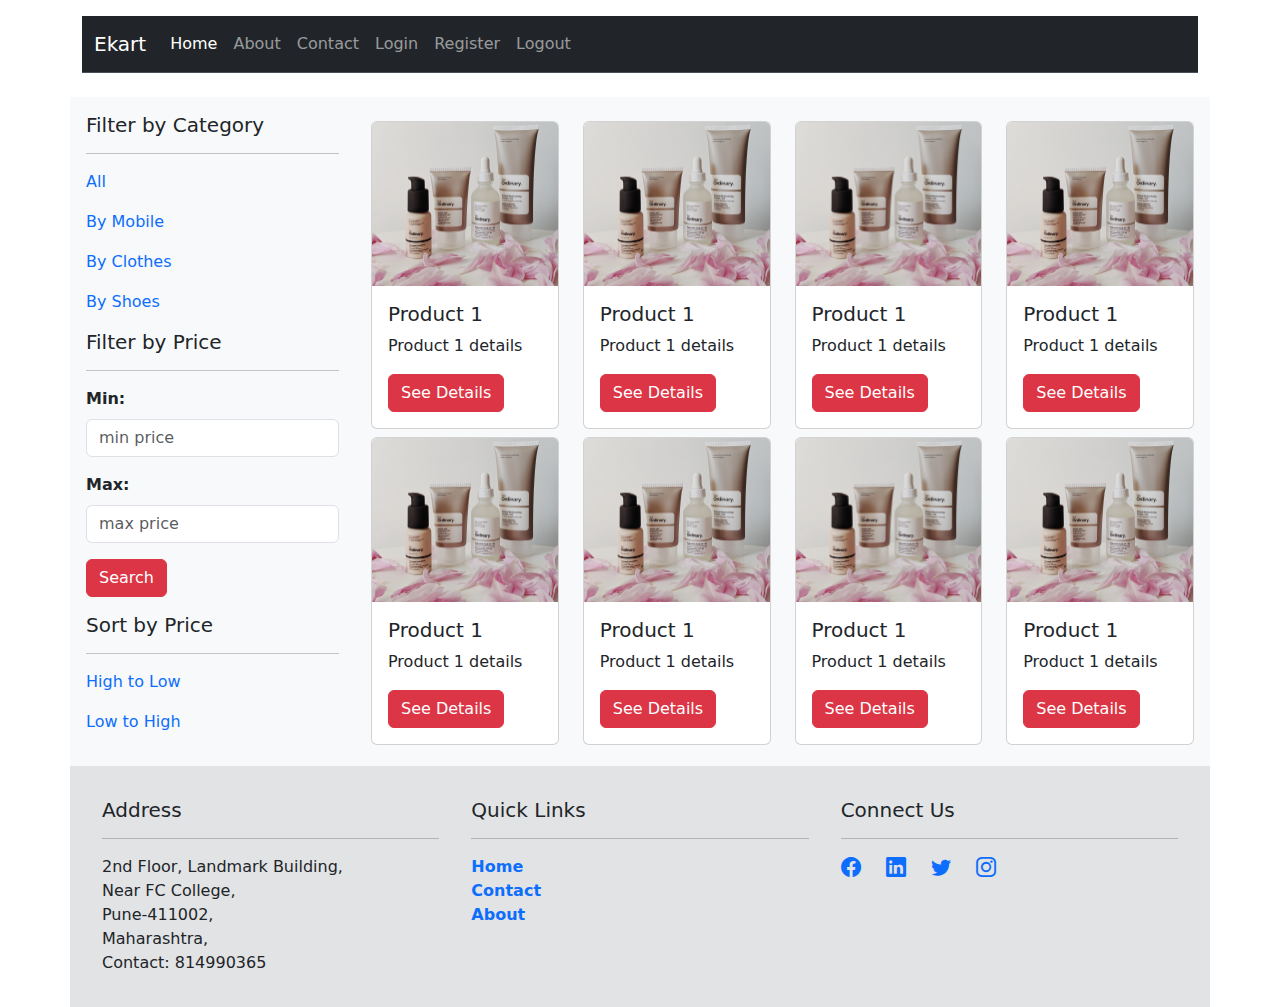
<file: index.html>
<!DOCTYPE html>
<html lang="en">

<head>
    <meta charset="UTF-8">
    <meta http-equiv="X-UA-Compatible" content="IE=edge">
    <meta name="viewport" content="width=device-width, initial-scale=1.0">
    <link rel="stylesheet" href="static/css/bootstrap.min.css">
    <link rel="stylesheet" href="static/css/style.css">
    <link rel="stylesheet" href="https://cdn.jsdelivr.net/npm/bootstrap-icons@1.10.5/font/bootstrap-icons.css">
    <title>Ekart | Products</title>
    
</head>

<body>

    <div class="container">
        <div class="row">
            <div class="col-md-12 mt-3">
                <nav class="navbar navbar-expand-lg bg-dark border-bottom border-bottom-dark" data-bs-theme="dark">
                    <div class="container-fluid">
                        <a class="navbar-brand" href="index.html">Ekart</a>

                        <button class="navbar-toggler" type="button" data-bs-toggle="collapse"
                            data-bs-target="#navbarNav" aria-controls="navbarNav" aria-expanded="false"
                            aria-label="Toggle navigation">
                            <span class="navbar-toggler-icon"></span>
                        </button>

                        <div class="collapse navbar-collapse" id="navbarNav">
                            <ul class="navbar-nav">
                                <li class="nav-item">
                                    <a class="nav-link active" aria-current="page" href="index.html">Home</a>
                                </li>
                                <li class="nav-item">
                                    <a class="nav-link" href="about.html">About</a>
                                </li>
                                <li class="nav-item">
                                    <a class="nav-link" href="contact.html">Contact</a>
                                </li>
                                <li class="nav-item">
                                    <a class="nav-link" href="login.html">Login</a>
                                </li>
                                <li class="nav-item">
                                    <a class="nav-link" href="register.html">Register</a>
                                </li>
                                <li class="nav-item">
                                    <a class="nav-link" href="logout.html">Logout</a>
                                </li>
                            </ul>
                        </div>

                    </div>
                </nav>
            </div>
        </div><!--End of header-->



        <div class="row">
            <div class="col-md-3 mt-4 bg-light p-3">
                <h5>Filter by Category</h5>
                <hr>
                <p><a href="#" class="anchor">All</a></p>
                <p><a href="#" class="anchor">By Mobile</a></p>
                <p><a href="#" class="anchor">By Clothes</a></p>
                <p><a href="#" class="anchor">By Shoes</a></p>
                <h5>Filter by Price</h5>
                <hr>
                <form action="" method="GET">
                    <div class="mb-3">
                        <label for="input1" class="form-label"><strong>Min:</strong></label>
                        <input type="number" class="form-control" name="uname" id="input1" placeholder="min price">
                    </div>
                    <div class="mb-3">
                        <label for="input1" class="form-label"><strong>Max:</strong></label>
                        <input type="email" class="form-control" name="uname" id="input1" placeholder="max price">
                    </div>
                    <div class="mb-3">
                        <input type="submit" class="btn btn-danger" value="Search">

                    </div>
                </form>
                <h5 class="mt-3">Sort by Price</h5>
                <hr>
                <p><a href="#" class="anchor">High to Low</a></p>
                <p><a href="#" class="anchor">Low to High</a></p>
            </div><!--End of sidebar-->

            <div class="col-md-9 mt-4 bg-light p-3">
                <div class="row">

                    <div class="col-md-3 mt-2">
                        <div class="card" style="width: 100%;">
                            <img src="static/images/Product1.jpeg" class="card-img-top" alt="...">
                            <div class="card-body">
                                <h5 class="card-title">Product 1</h5>
                                <p class="card-text">Product 1 details</p>
                                <a href="product_details.html" class="btn btn-danger">See Details</a>
                            </div>
                        </div>
                    </div><!--1-->
                    <div class="col-md-3 mt-2">
                        <div class="card" style="width: 100%;">
                            <img src="static/images/Product1.jpeg" class="card-img-top" alt="...">
                            <div class="card-body">
                                <h5 class="card-title">Product 1</h5>
                                <p class="card-text">Product 1 details</p>
                                <a href="product_details.html" class="btn btn-danger">See Details</a>
                            </div>
                        </div>
                    </div><!--2-->
                    <div class="col-md-3 mt-2">
                        <div class="card" style="width: 100%;">
                            <img src="static/images/Product1.jpeg" class="card-img-top" alt="...">
                            <div class="card-body">
                                <h5 class="card-title">Product 1</h5>
                                <p class="card-text">Product 1 details</p>
                                <a href="product_details.html" class="btn btn-danger">See Details</a>
                            </div>
                        </div>
                    </div><!--3-->
                    <div class="col-md-3 mt-2">
                        <div class="card" style="width: 100%;">
                            <img src="static/images/Product1.jpeg" class="card-img-top" alt="...">
                            <div class="card-body">
                                <h5 class="card-title">Product 1</h5>
                                <p class="card-text">Product 1 details</p>
                                <a href="product_details.html" class="btn btn-danger">See Details</a>
                            </div>
                        </div>
                    </div><!--4-->
                    <div class="col-md-3 mt-2">
                        <div class="card" style="width: 100%;">
                            <img src="static/images/Product1.jpeg" class="card-img-top" alt="...">
                            <div class="card-body">
                                <h5 class="card-title">Product 1</h5>
                                <p class="card-text">Product 1 details</p>
                                <a href="product_details.html" class="btn btn-danger">See Details</a>
                            </div>
                        </div>
                    </div><!--5-->
                    <div class="col-md-3 mt-2">
                        <div class="card" style="width: 100%;">
                            <img src="static/images/Product1.jpeg" class="card-img-top" alt="...">
                            <div class="card-body">
                                <h5 class="card-title">Product 1</h5>
                                <p class="card-text">Product 1 details</p>
                                <a href="product_details.html" class="btn btn-danger">See Details</a>
                            </div>
                        </div>
                    </div><!--6-->
                    <div class="col-md-3 mt-2">
                        <div class="card" style="width: 100%;">
                            <img src="static/images/Product1.jpeg" class="card-img-top" alt="...">
                            <div class="card-body">
                                <h5 class="card-title">Product 1</h5>
                                <p class="card-text">Product 1 details</p>
                                <a href="product_details.html" class="btn btn-danger">See Details</a>
                            </div>
                        </div>
                    </div><!--7-->
                    <div class="col-md-3 mt-2">
                        <div class="card" style="width: 100%;">
                            <img src="static/images/Product1.jpeg" class="card-img-top" alt="...">
                            <div class="card-body">
                                <h5 class="card-title">Product 1</h5>
                                <p class="card-text">Product 1 details</p>
                                <a href="product_details.html" class="btn btn-danger">See Details</a>
                            </div>
                        </div>
                    </div><!--8-->

                </div>
            </div><!--Product list-->
        </div>


<!--Footer Start-->
        <div class="row bg-secondary-subtle p-3">
            <div class="col-md-4 p-3">
                <h5>Address</h5>
                <hr>
                2nd Floor, Landmark Building,<br>
                Near FC College,<br>
                Pune-411002,<br>
                Maharashtra,<br>
                Contact: 814990365
            </div>
            <div class="col-md-4 p-3">
                <h5>Quick Links</h5>
                <hr>
                <a href="index.html" class="anchor"><strong>Home</strong></a><br>
                <a href="contact.html" class="anchor"><strong>Contact</strong></a><br>
                <a href="about.html" class="anchor"><strong>About</strong></a>
            </div>
            <div class="col-md-4 p-3">
                <h5>Connect Us</h5>
                <hr>
                <h5 class="social"><a href="https://www.facebook.com" target="_blank"><i class="bi bi-facebook"></i></a></h5>
                <h5 class="social"><a href="https://www.linkedin.com" target="_blank"><i class="bi bi-linkedin"></i></a></h5>
                <h5 class="social"><a href="https://www.twitter.com" target="_blank"><i class="bi bi-twitter"></i></a></h5>
                <h5 class="social"><a href="https://www.instagram.com" target="_blank"><i class="bi bi-instagram"></i></a></h5>
            </div>
        </div>

    </div>
    <script src="static/js/bootstrap.min.js"></script>
    <script src="static/js/popper.js"></script>
</body>

</html>
</file>
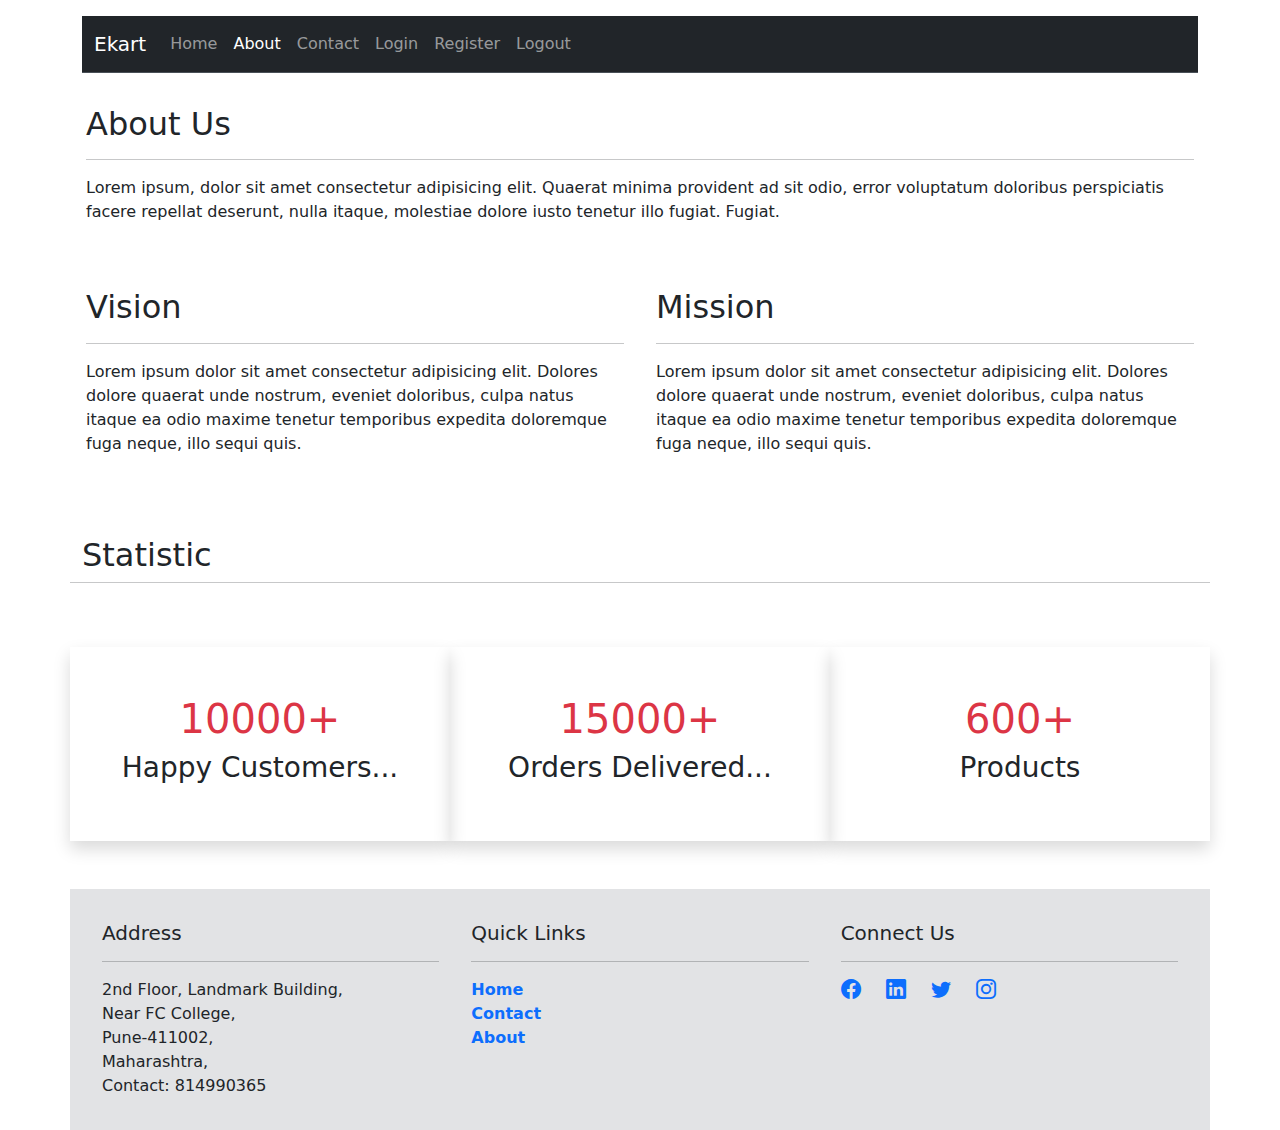
<file: about.html>
<!DOCTYPE html>
<html lang="en">

<head>
    <meta charset="UTF-8">
    <meta http-equiv="X-UA-Compatible" content="IE=edge">
    <meta name="viewport" content="width=device-width, initial-scale=1.0">
    <link rel="stylesheet" href="static/css/bootstrap.min.css">
    <link rel="stylesheet" href="static/css/style.css">
    <link rel="stylesheet" href="https://cdn.jsdelivr.net/npm/bootstrap-icons@1.10.5/font/bootstrap-icons.css">
    <title>Ekart | About Us</title>
    
</head>

<body>

    <div class="container">
        <div class="row">
            <div class="col-md-12 mt-3">
                <nav class="navbar navbar-expand-lg bg-dark border-bottom border-bottom-dark" data-bs-theme="dark">
                    <div class="container-fluid">
                        <a class="navbar-brand" href="index.html">Ekart</a>

                        <button class="navbar-toggler" type="button" data-bs-toggle="collapse"
                            data-bs-target="#navbarNav" aria-controls="navbarNav" aria-expanded="false"
                            aria-label="Toggle navigation">
                            <span class="navbar-toggler-icon"></span>
                        </button>

                        <div class="collapse navbar-collapse" id="navbarNav">
                            <ul class="navbar-nav">
                                <li class="nav-item">
                                    <a class="nav-link" href="index.html">Home</a>
                                </li>
                                <li class="nav-item">
                                    <a class="nav-link active" aria-current="page" href="about.html">About</a>
                                </li>
                                <li class="nav-item">
                                    <a class="nav-link" href="contact.html">Contact</a>
                                </li>
                                <li class="nav-item">
                                    <a class="nav-link" href="login.html">Login</a>
                                </li>
                                <li class="nav-item">
                                    <a class="nav-link" href="register.html">Register</a>
                                </li>
                                <li class="nav-item">
                                    <a class="nav-link" href="logout.html">Logout</a>
                                </li>
                            </ul>
                        </div>

                    </div>
                </nav>
            </div>
        </div><!--End of header-->
        <div class="row">
                <div class="col-md-12 mt-3 p-3">
                            <h2>About Us</h2>
                            <hr>
                            <p>
                                Lorem ipsum, dolor sit amet consectetur adipisicing elit. Quaerat minima provident ad sit odio, error voluptatum doloribus perspiciatis facere repellat deserunt, nulla itaque, molestiae dolore iusto tenetur illo fugiat. Fugiat.
                            </p>

                </div>

                <div class="col-md-6 mt-3 p-3">
                        <h2>Vision</h2>
                        <hr>
                        <p>
                            Lorem ipsum dolor sit amet consectetur adipisicing elit. Dolores dolore quaerat unde nostrum, eveniet doloribus, culpa natus itaque ea odio maxime tenetur temporibus expedita doloremque fuga neque, illo sequi quis.
                        </p>

                </div>

                <div class="col-md-6 mt-3 p-3">
                        <h2>Mission</h2>
                        <hr>
                        <p>
                            Lorem ipsum dolor sit amet consectetur adipisicing elit. Dolores dolore quaerat unde nostrum, eveniet doloribus, culpa natus itaque ea odio maxime tenetur temporibus expedita doloremque fuga neque, illo sequi quis.
                        </p>

                </div>

                <h2 class="mt-5">Statistic</h2>
                <hr>


                <!-- Statistic -->

                <div class="col-md-4 my-5 shadow p-5">
                    <h1 class="text-danger text-center">10000+</h1>

                    <h3 class="text-center">Happy Customers...</h3>
                </div>

                <div class="col-md-4 my-5 shadow p-5">
                    <h1 class="text-danger text-center">15000+</h1>

                    <h3 class="text-center">Orders Delivered...</h3>
                </div>

                <div class="col-md-4 my-5 shadow p-5">
                    <h1 class="text-danger text-center">600+</h1>

                    <h3 class="text-center">Products</h3>
                </div>

        </div>



<!--Footer Start-->
        <div class="row bg-secondary-subtle p-3">
            <div class="col-md-4 p-3">
                <h5>Address</h5>
                <hr>
                2nd Floor, Landmark Building,<br>
                Near FC College,<br>
                Pune-411002,<br>
                Maharashtra,<br>
                Contact: 814990365
            </div>
            <div class="col-md-4 p-3">
                <h5>Quick Links</h5>
                <hr>
                <a href="index.html" class="anchor"><strong>Home</strong></a><br>
                <a href="contact.html" class="anchor"><strong>Contact</strong></a><br>
                <a href="about.html" class="anchor"><strong>About</strong></a>
            </div>
            <div class="col-md-4 p-3">
                <h5>Connect Us</h5>
                <hr>
                <h5 class="social"><a href="https://www.facebook.com" target="_blank"><i class="bi bi-facebook"></i></a></h5>
                <h5 class="social"><a href="https://www.linkedin.com" target="_blank"><i class="bi bi-linkedin"></i></a></h5>
                <h5 class="social"><a href="https://www.twitter.com" target="_blank"><i class="bi bi-twitter"></i></a></h5>
                <h5 class="social"><a href="https://www.instagram.com" target="_blank"><i class="bi bi-instagram"></i></a></h5>
            </div>
        </div>

    </div>
    <script src="static/js/bootstrap.min.js"></script>
    <script src="static/js/popper.js"></script>
</body>

</html>
</file>
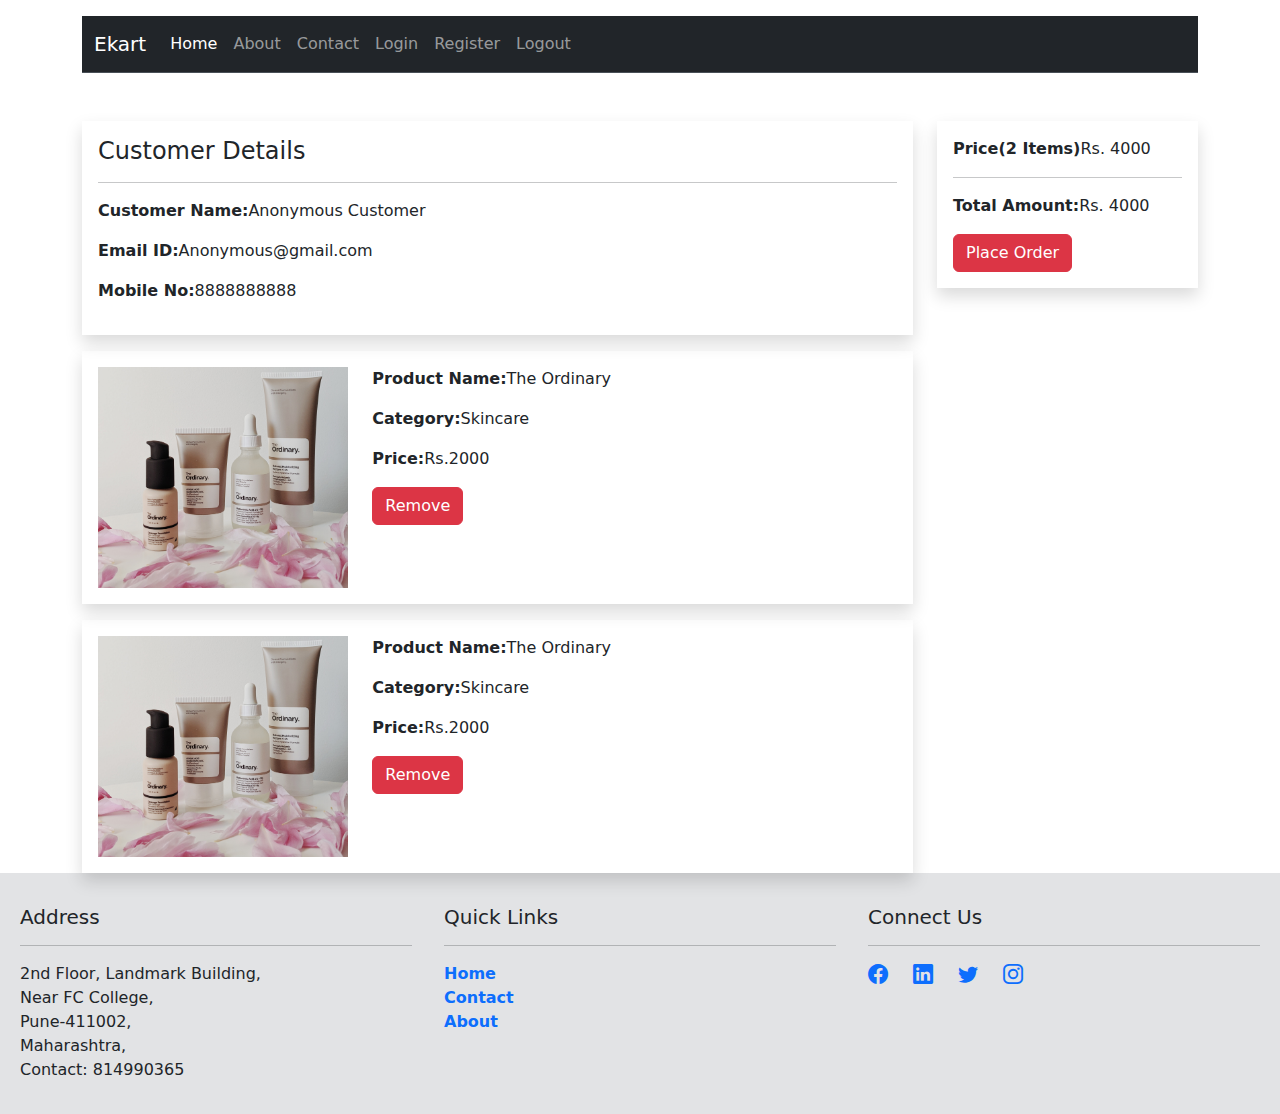
<file: cart.html>
<!DOCTYPE html>
<html lang="en">

<head>
    <meta charset="UTF-8">
    <meta http-equiv="X-UA-Compatible" content="IE=edge">
    <meta name="viewport" content="width=device-width, initial-scale=1.0">
    <link rel="stylesheet" href="static/css/bootstrap.min.css">
    <link rel="stylesheet" href="static/css/style.css">
    <link rel="stylesheet" href="https://cdn.jsdelivr.net/npm/bootstrap-icons@1.10.5/font/bootstrap-icons.css">
    <title>Ekart | Cart</title>
    
</head>

<body>

    <div class="container">
        <div class="row">
            <div class="col-md-12 mt-3">
                <nav class="navbar navbar-expand-lg bg-dark border-bottom border-bottom-dark" data-bs-theme="dark">
                    <div class="container-fluid">
                        <a class="navbar-brand" href="index.html">Ekart</a>

                        <button class="navbar-toggler" type="button" data-bs-toggle="collapse"
                            data-bs-target="#navbarNav" aria-controls="navbarNav" aria-expanded="false"
                            aria-label="Toggle navigation">
                            <span class="navbar-toggler-icon"></span>
                        </button>

                        <div class="collapse navbar-collapse" id="navbarNav">
                            <ul class="navbar-nav">
                                <li class="nav-item">
                                    <a class="nav-link active" aria-current="page" href="index.html">Home</a>
                                </li>
                                <li class="nav-item">
                                    <a class="nav-link" href="about.html">About</a>
                                </li>
                                <li class="nav-item">
                                    <a class="nav-link" href="contact.html">Contact</a>
                                </li>
                                <li class="nav-item">
                                    <a class="nav-link" href="login.html">Login</a>
                                </li>
                                <li class="nav-item">
                                    <a class="nav-link" href="register.html">Register</a>
                                </li>
                                <li class="nav-item">
                                    <a class="nav-link" href="logout.html">Logout</a>
                                </li>
                            </ul>
                        </div>

                    </div>
                </nav>
            </div>
        </div><!--End of header-->
  
        <!-- cart start -->

    <div class="row">
            <div class="col-md-9">
                <div class="mt-5 shadow p-3">
                    <h4> Customer Details</h4>
                        <hr>
                        <p><strong>Customer Name:</strong>Anonymous Customer</p>
                        <p><strong>Email ID:</strong>Anonymous@gmail.com</p>
                        <p><strong>Mobile No:</strong>8888888888</p>
                </div>
                                
                <div class="mt-3 shadow p-3">
                    <div class="row">

                        <div class="col-md-4">
                        <img src="static/images/Product1.jpeg" width="100%" alt="...">

                        </div>

                        <div class="col-md-8">
                            <p><strong>Product Name:</strong>The Ordinary</p>
                            <p><strong>Category:</strong>Skincare</p>
                            <p><strong>Price:</strong>Rs.2000</p>
                            <a href="#"><button class="btn btn-danger">Remove</button></a>

                        </div>

                    </div>
                </div> <!--cart 1 product-->
                                        
                                
                    <div class="mt-3 shadow p-3">
                            <div class="row">

                                    <div class="col-md-4">
                                        <img src="static/images/Product1.jpeg" width="100%" alt="...">

                                    </div>
                                    <div class="col-md-8">
                                    <p><strong>Product Name:</strong>The Ordinary</p>
                                    <p><strong>Category:</strong>Skincare</p>
                                    <p><strong>Price:</strong>Rs.2000</p>
                                    <a href="#"><button class="btn btn-danger">Remove</button></a>

                                    </div>

                            </div>
                    </div><!--cart 2 product-->
                            
            </div>

            <div class="col-md-3 mt-5">
                    <div class="shadow p-3">
                        <p><strong>Price(2 Items)</strong>Rs. 4000</p>
                        <hr>
                        <p><strong>Total Amount:</strong>Rs. 4000</p>

                        <a href="placeorder.html"><button class="btn btn-danger">Place Order</button></a>
                        
                    </div>
                
            </div><!--price section end-->
    </div>

         
<!-- cart end -->

  </div>

<!--Footer Start-->
        <div class="row bg-secondary-subtle p-3">
            <div class="col-md-4 p-3">
                <h5>Address</h5>
                <hr>
                2nd Floor, Landmark Building,<br>
                Near FC College,<br>
                Pune-411002,<br>
                Maharashtra,<br>
                Contact: 814990365
            </div>
            <div class="col-md-4 p-3">
                <h5>Quick Links</h5>
                <hr>
                <a href="index.html" class="anchor"><strong>Home</strong></a><br>
                <a href="contact.html" class="anchor"><strong>Contact</strong></a><br>
                <a href="about.html" class="anchor"><strong>About</strong></a>
            </div>
            <div class="col-md-4 p-3">
                <h5>Connect Us</h5>
                <hr>
                <h5 class="social"><a href="https://www.facebook.com" target="_blank"><i class="bi bi-facebook"></i></a></h5>
                <h5 class="social"><a href="https://www.linkedin.com" target="_blank"><i class="bi bi-linkedin"></i></a></h5>
                <h5 class="social"><a href="https://www.twitter.com" target="_blank"><i class="bi bi-twitter"></i></a></h5>
                <h5 class="social"><a href="https://www.instagram.com" target="_blank"><i class="bi bi-instagram"></i></a></h5>
            </div>
        </div>


    <script src="static/js/bootstrap.min.js"></script>
    <script src="static/js/popper.js"></script>
</body>

</html>
</file>
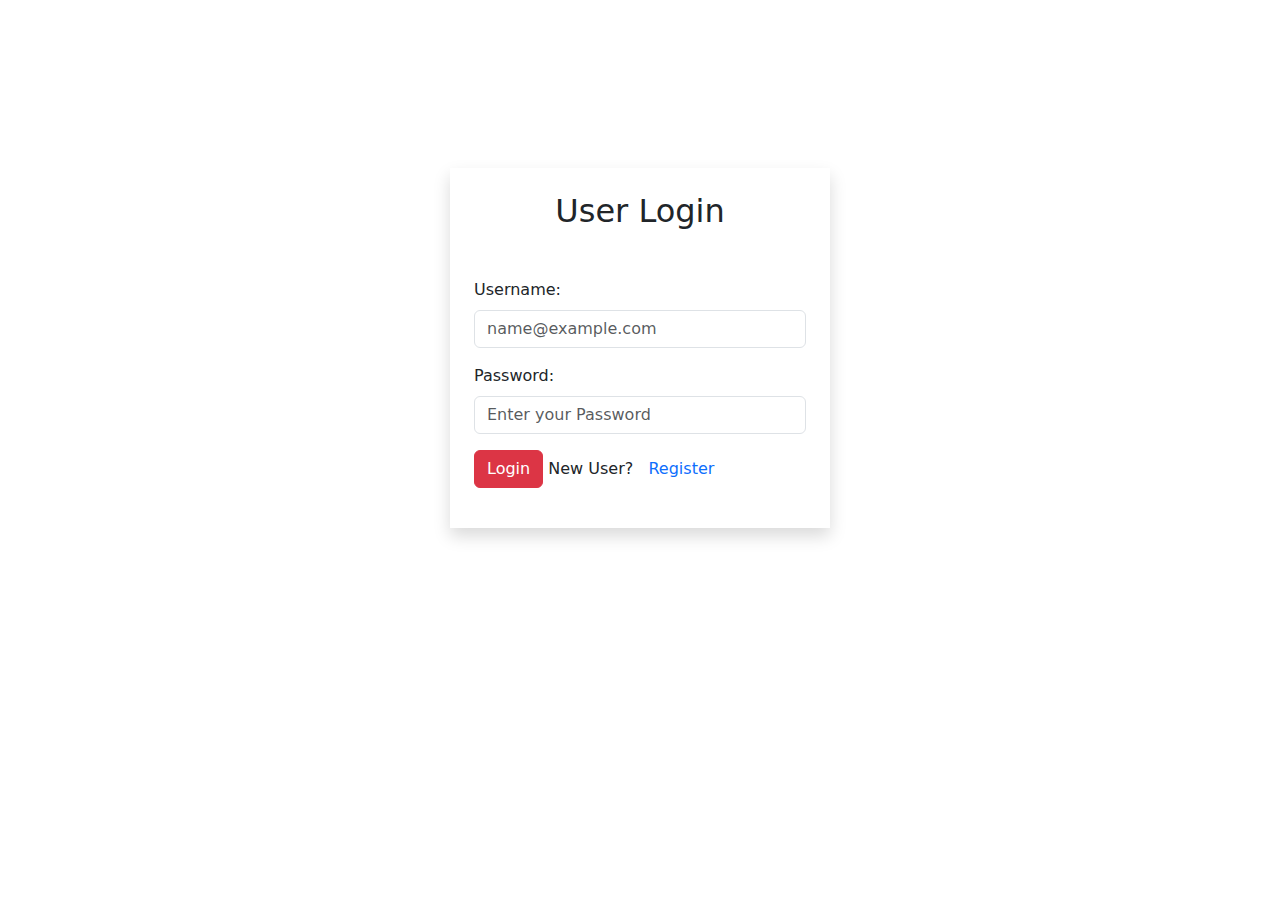
<file: login.html>
<!DOCTYPE html>
<html lang="en">

<head>
    <meta charset="UTF-8">
    <meta http-equiv="X-UA-Compatible" content="IE=edge">
    <meta name="viewport" content="width=device-width, initial-scale=1.0">
    <link rel="stylesheet" href="static/css/bootstrap.min.css">
    <title>Ekart | Login
    </title>
</head>

<body>
    <br><br><br>
    <div class="container">
        <div class="row mt-5">
            <div class="col-md-4 mt-5 mx-auto shadow p-4">
                <h2 class="mb-5 text-center">User Login</h2>
                <form action="" method="post">

                    <div class="mb-3">
                        <label for="input1" class="form-label"><storng>Username:</storng></label>
                        <input type="email" class="form-control" name="uname" id="input1" placeholder="name@example.com">
                    </div>

                    <div class="mb-3">
                        <label for="input2" class="form-label"><storng>Password:</storng></label>
                        <input type="password" class="form-control" name="upassword" id="input2" placeholder="Enter your Password">
                    </div>
                    
                    <div class="mb-3">
                        <input type="submit" class="btn btn-danger" value="Login">
                        New User?&nbsp;&nbsp;&nbsp;<a href="register.html" style="text-decoration: none;">Register</a>
                    </div>
                </form>
            </div>
        </div>
    </div>
    <script src="static/js/bootstrap.min.js"></script>
    <script src="static/js/popper.js"></script>
</body>
</html>
</file>
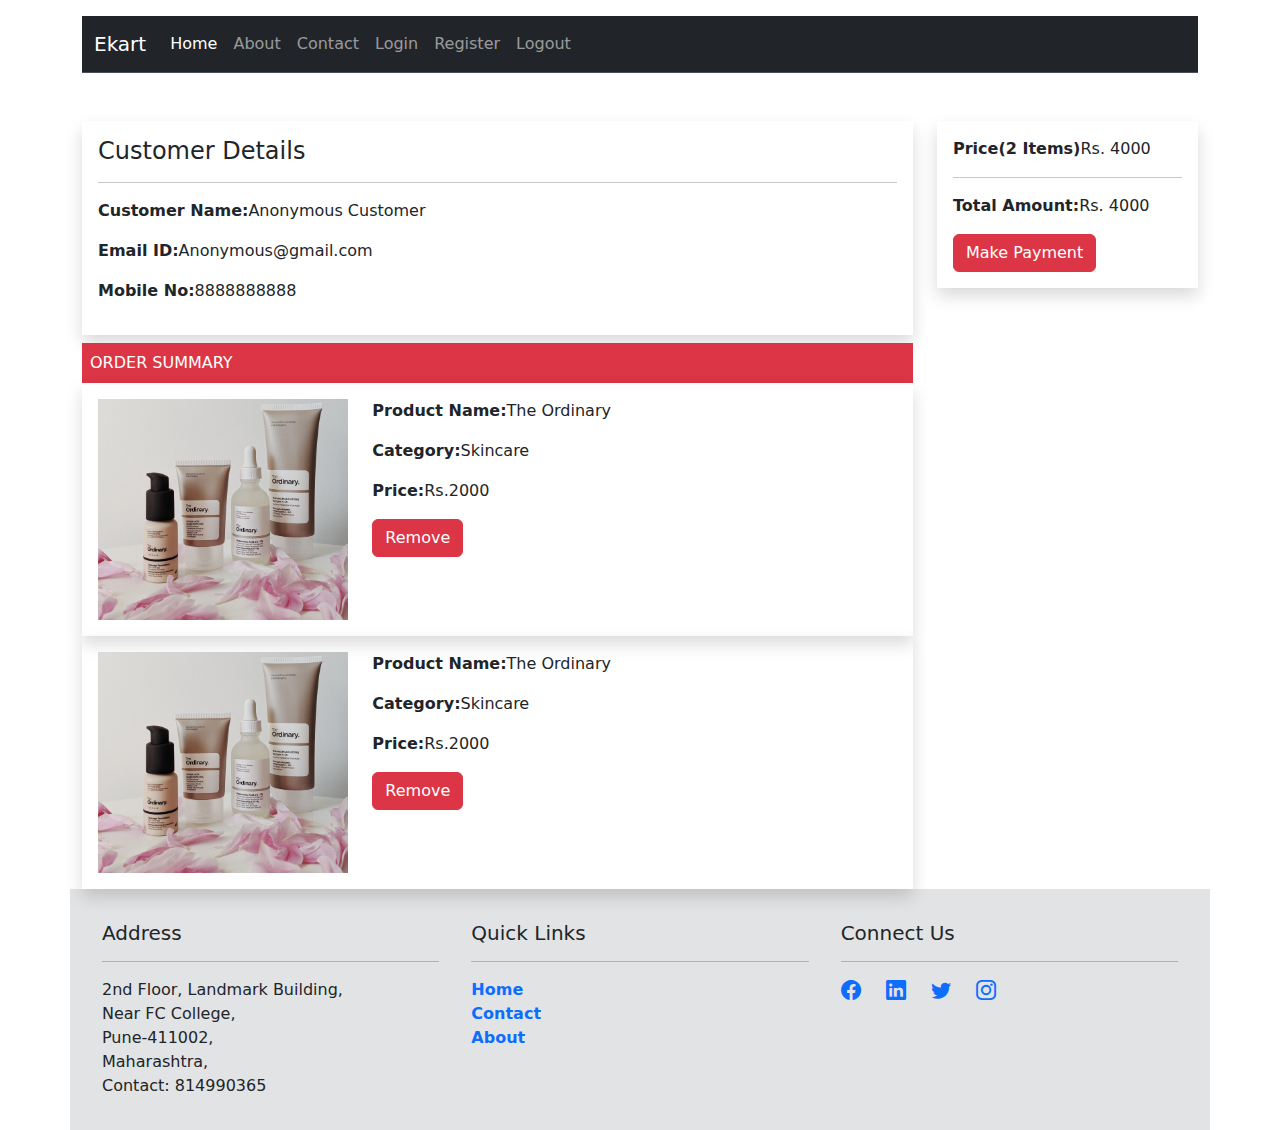
<file: placeorder.html>
<!DOCTYPE html>
<html lang="en">

<head>
    <meta charset="UTF-8">
    <meta http-equiv="X-UA-Compatible" content="IE=edge">
    <meta name="viewport" content="width=device-width, initial-scale=1.0">
    <link rel="stylesheet" href="static/css/bootstrap.min.css">
    <link rel="stylesheet" href="static/css/style.css">
    <link rel="stylesheet" href="https://cdn.jsdelivr.net/npm/bootstrap-icons@1.10.5/font/bootstrap-icons.css">
    <title>Ekart | Place Order</title>
    
</head>

<body>

    <div class="container">
        <div class="row">
            <div class="col-md-12 mt-3">
                <nav class="navbar navbar-expand-lg bg-dark border-bottom border-bottom-dark" data-bs-theme="dark">
                    <div class="container-fluid">
                        <a class="navbar-brand" href="index.html">Ekart</a>

                        <button class="navbar-toggler" type="button" data-bs-toggle="collapse"
                            data-bs-target="#navbarNav" aria-controls="navbarNav" aria-expanded="false"
                            aria-label="Toggle navigation">
                            <span class="navbar-toggler-icon"></span>
                        </button>

                        <div class="collapse navbar-collapse" id="navbarNav">
                            <ul class="navbar-nav">
                                <li class="nav-item">
                                    <a class="nav-link active" aria-current="page" href="index.html">Home</a>
                                </li>
                                <li class="nav-item">
                                    <a class="nav-link" href="about.html">About</a>
                                </li>
                                <li class="nav-item">
                                    <a class="nav-link" href="contact.html">Contact</a>
                                </li>
                                <li class="nav-item">
                                    <a class="nav-link" href="login.html">Login</a>
                                </li>
                                <li class="nav-item">
                                    <a class="nav-link" href="register.html">Register</a>
                                </li>
                                <li class="nav-item">
                                    <a class="nav-link" href="logout.html">Logout</a>
                                </li>
                            </ul>
                        </div>

                    </div>
                </nav>
            </div>
        </div><!--End of header-->
        <!-- cart start -->

            <div class="row">
                            <div class="col-md-9">
                                        <div class="mt-5 shadow p-3">
                                            <h4> Customer Details</h4>
                                            <hr>
                                            <p><strong>Customer Name:</strong>Anonymous Customer</p>
                                            <p><strong>Email ID:</strong>Anonymous@gmail.com</p>
                                            <p><strong>Mobile No:</strong>8888888888</p>
                                        </div>
                                        <div class="bg-danger mt-2 p-2 text-white">
                                            ORDER SUMMARY

                                        </div>
                                
                                        <div class="m1-3 shadow p-3">
                                            <div class="row">

                                                    <div class="col-md-4">
                                                        <img src="static/images/Product1.jpeg" width="100%" alt="...">

                                                    </div>
                                                    <div class="col-md-8">
                                                            <p><strong>Product Name:</strong>The Ordinary</p>
                                                            <p><strong>Category:</strong>Skincare</p>
                                                            <p><strong>Price:</strong>Rs.2000</p>
                                                            <a href="#"><button class="btn btn-danger">Remove</button></a>

                                                    </div>

                                            </div>
                                        </div> <!--cart 1 product-->
                                        
                                
                                        <div class="m1-3 shadow p-3">
                                            <div class="row">

                                                    <div class="col-md-4">
                                                        <img src="static/images/Product1.jpeg" width="100%" alt="...">

                                                    </div>
                                                    <div class="col-md-8">
                                                            <p><strong>Product Name:</strong>The Ordinary</p>
                                                            <p><strong>Category:</strong>Skincare</p>
                                                            <p><strong>Price:</strong>Rs.2000</p>
                                                            <a href="#"><button class="btn btn-danger">Remove</button></a>

                                                    </div>

                                            </div>
                                        </div><!--cart 2 product-->
                            
                            </div>
                            <div class="col-md-3 mt-5">
                                    <div class="shadow p-3">
                                        <p><strong>Price(2 Items)</strong>Rs. 4000</p>
                                        <hr>
                                        <p><strong>Total Amount:</strong>Rs. 4000</p>

                                        <a href="#"><button class="btn btn-danger">Make Payment</button></a>
                    
                                    </div>
                
                            </div><!--price section end-->
                </div>

         
        <!-- cart end -->



<!--Footer Start-->
        <div class="row bg-secondary-subtle p-3">
            <div class="col-md-4 p-3">
                <h5>Address</h5>
                <hr>
                2nd Floor, Landmark Building,<br>
                Near FC College,<br>
                Pune-411002,<br>
                Maharashtra,<br>
                Contact: 814990365
            </div>
            <div class="col-md-4 p-3">
                <h5>Quick Links</h5>
                <hr>
                <a href="index.html" class="anchor"><strong>Home</strong></a><br>
                <a href="contact.html" class="anchor"><strong>Contact</strong></a><br>
                <a href="about.html" class="anchor"><strong>About</strong></a>
            </div>
            <div class="col-md-4 p-3">
                <h5>Connect Us</h5>
                <hr>
                <h5 class="social"><a href="https://www.facebook.com" target="_blank"><i class="bi bi-facebook"></i></a></h5>
                <h5 class="social"><a href="https://www.linkedin.com" target="_blank"><i class="bi bi-linkedin"></i></a></h5>
                <h5 class="social"><a href="https://www.twitter.com" target="_blank"><i class="bi bi-twitter"></i></a></h5>
                <h5 class="social"><a href="https://www.instagram.com" target="_blank"><i class="bi bi-instagram"></i></a></h5>
            </div>
        </div>

    </div>
    <script src="static/js/bootstrap.min.js"></script>
    <script src="static/js/popper.js"></script>
</body>

</html>
</file>
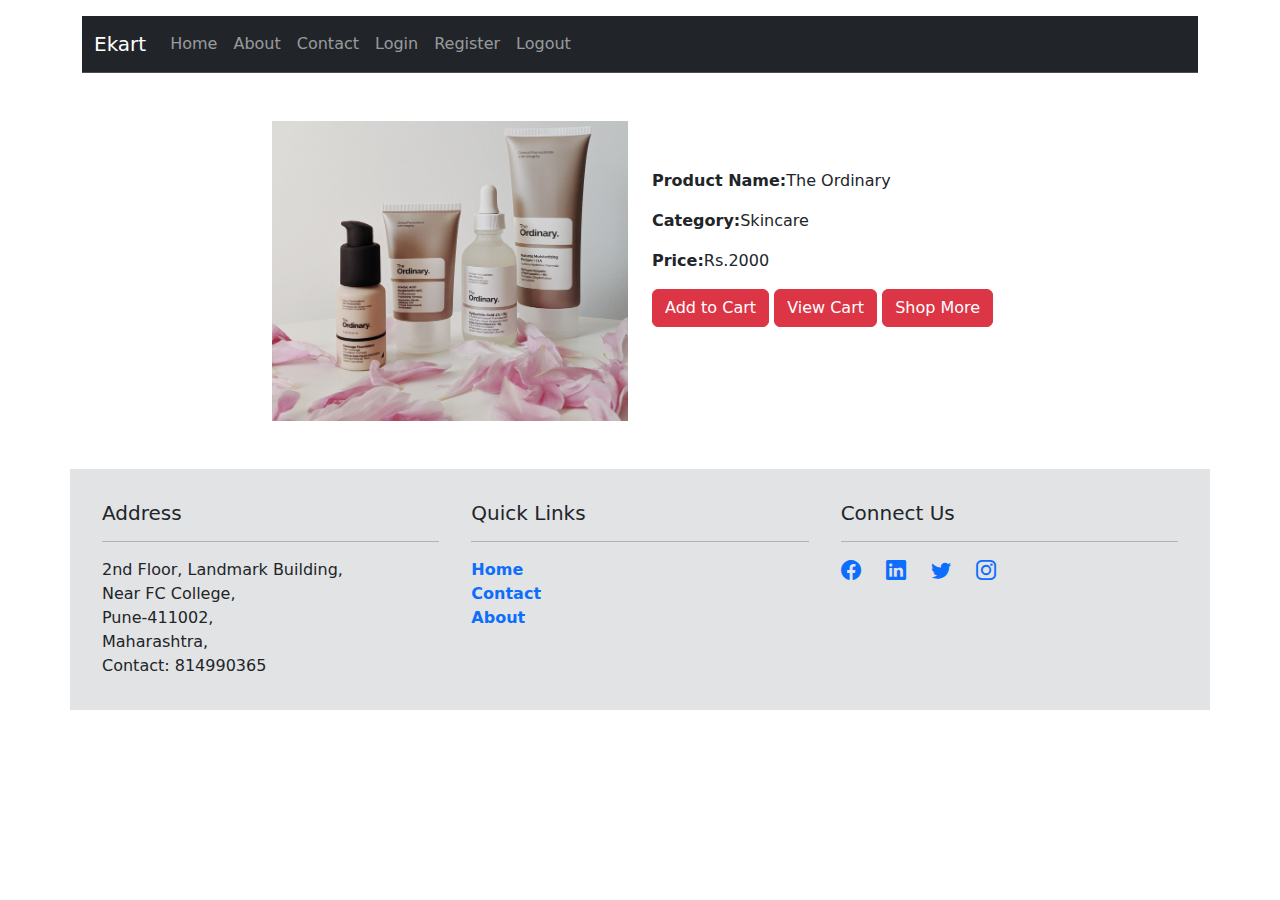
<file: product_details.html>
<!DOCTYPE html>
<html lang="en">

<head>
    <meta charset="UTF-8">
    <meta http-equiv="X-UA-Compatible" content="IE=edge">
    <meta name="viewport" content="width=device-width, initial-scale=1.0">
    <link rel="stylesheet" href="static/css/bootstrap.min.css">
    <link rel="stylesheet" href="static/css/style.css">
    <link rel="stylesheet" href="https://cdn.jsdelivr.net/npm/bootstrap-icons@1.10.5/font/bootstrap-icons.css">
    <title>Ekart | Product Details</title>
    
</head>

<body>

    <div class="container">
        <div class="row">
            <div class="col-md-12 mt-3">
                <nav class="navbar navbar-expand-lg bg-dark border-bottom border-bottom-dark" data-bs-theme="dark">
                    <div class="container-fluid">
                        <a class="navbar-brand" href="index.html">Ekart</a>

                        <button class="navbar-toggler" type="button" data-bs-toggle="collapse"
                            data-bs-target="#navbarNav" aria-controls="navbarNav" aria-expanded="false"
                            aria-label="Toggle navigation">
                            <span class="navbar-toggler-icon"></span>
                        </button>

                        <div class="collapse navbar-collapse" id="navbarNav">
                            <ul class="navbar-nav">
                                <li class="nav-item">
                                    <a class="nav-link" href="index.html">Home</a>
                                </li>
                                <li class="nav-item">
                                    <a class="nav-link" href="about.html">About</a>
                                </li>
                                <li class="nav-item">
                                    <a class="nav-link" href="contact.html">Contact</a>
                                </li>
                                <li class="nav-item">
                                    <a class="nav-link" href="login.html">Login</a>
                                </li>
                                <li class="nav-item">
                                    <a class="nav-link" href="register.html">Register</a>
                                </li>
                                <li class="nav-item">
                                    <a class="nav-link" href="logout.html">Logout</a>
                                </li>
                            </ul>
                        </div>

                    </div>
                </nav>
            </div>
        </div><!--End of header-->
        <div class="row">
            <div class="col-md-8 mt-5 mx-auto">
                <div class="row">
                    <div class="col-md-6">
                        <img src="static/images/Product1.jpeg" width="100%" height="300px%" alt="...">
                    </div>
                    <div class="col-md-6 mt-5">
                        <p><strong>Product Name:</strong>The Ordinary</p>
                        <p><strong>Category:</strong>Skincare</p>
                        <p><strong>Price:</strong>Rs.2000</p>
                        <a href="index.html"><button class="btn btn-danger">Add to Cart</button></a>
                        <a href="cart.html"><button class="btn btn-danger">View Cart</button></a>
                        <a href="index.html"><button class="btn btn-danger">Shop More</button></a>
                        

                    </div>
                </div>
            </div>

        </div>
        



<!--Footer Start-->
        <div class="row bg-secondary-subtle mt-5 p-3">
            <div class="col-md-4 p-3">
                <h5>Address</h5>
                <hr>
                2nd Floor, Landmark Building,<br>
                Near FC College,<br>
                Pune-411002,<br>
                Maharashtra,<br>
                Contact: 814990365
            </div>
            <div class="col-md-4 p-3">
                <h5>Quick Links</h5>
                <hr>
                <a href="index.html" class="anchor"><strong>Home</strong></a><br>
                <a href="contact.html" class="anchor"><strong>Contact</strong></a><br>
                <a href="about.html" class="anchor"><strong>About</strong></a>
            </div>
            <div class="col-md-4 p-3">
                <h5>Connect Us</h5>
                <hr>
                <h5 class="social"><a href="https://www.facebook.com" target="_blank"><i class="bi bi-facebook"></i></a></h5>
                <h5 class="social"><a href="https://www.linkedin.com" target="_blank"><i class="bi bi-linkedin"></i></a></h5>
                <h5 class="social"><a href="https://www.twitter.com" target="_blank"><i class="bi bi-twitter"></i></a></h5>
                <h5 class="social"><a href="https://www.instagram.com" target="_blank"><i class="bi bi-instagram"></i></a></h5>
            </div>
        </div>

    </div>
    <script src="static/js/bootstrap.min.js"></script>
    <script src="static/js/popper.js"></script>
</body>

</html>
</file>
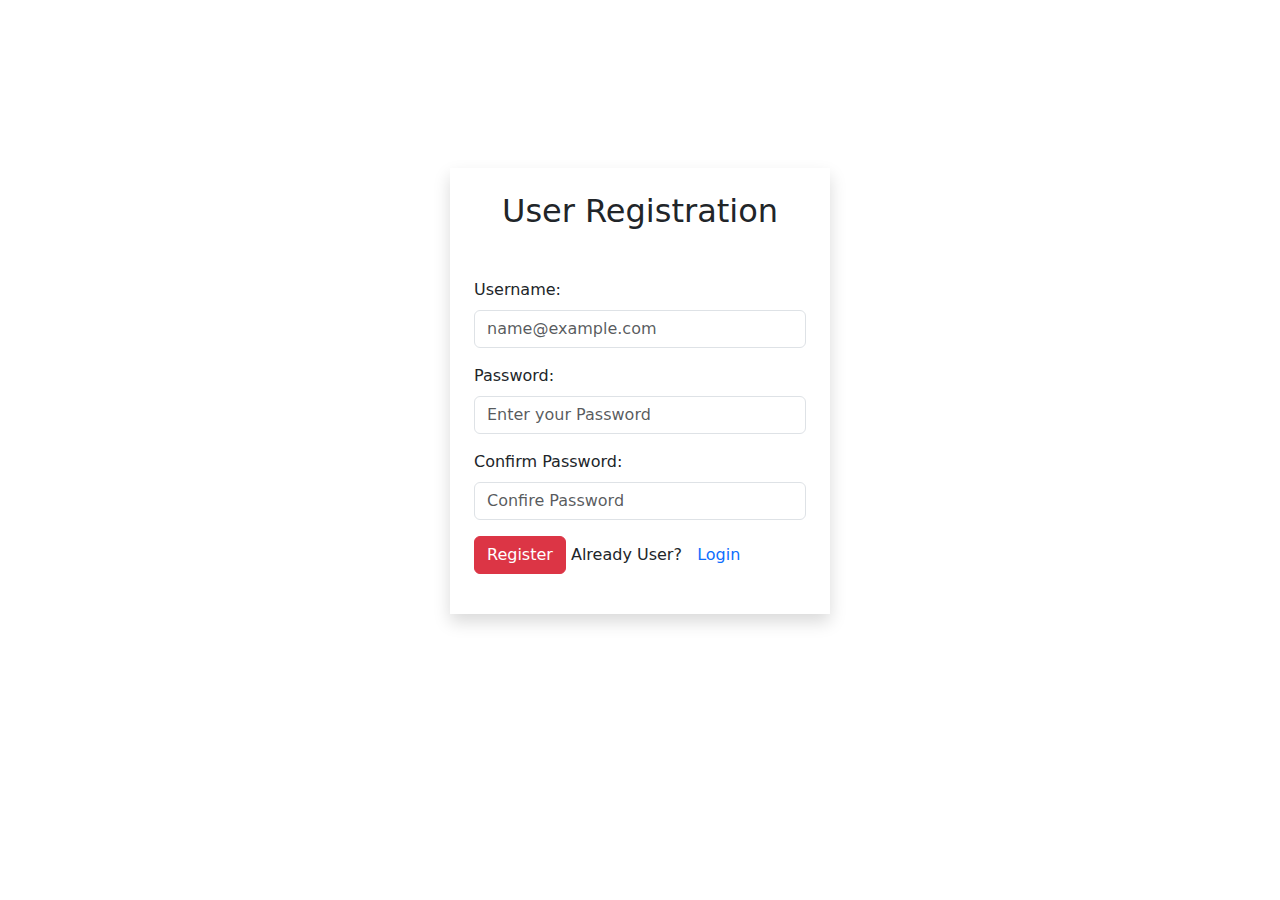
<file: register.html>
<!DOCTYPE html>
<html lang="en">

<head>
    <meta charset="UTF-8">
    <meta http-equiv="X-UA-Compatible" content="IE=edge">
    <meta name="viewport" content="width=device-width, initial-scale=1.0">
    <link rel="stylesheet" href="static/css/bootstrap.min.css">
    <title>Ekart | Register</title>
</head>

<body>
    <br><br><br>
    <div class="container">
        <div class="row mt-5">
            <div class="col-md-4 mt-5 mx-auto shadow p-4">
                <h2 class="mb-5 text-center">User Registration</h2>
                <form action="" method="post">

                    <div class="mb-3">
                        <label for="input1" class="form-label"><storng>Username:</storng></label>
                        <input type="email" class="form-control" name="uname" id="input1" placeholder="name@example.com">
                    </div>

                    <div class="mb-3">
                        <label for="input2" class="form-label"><storng>Password:</storng></label>
                        <input type="password" class="form-control" name="upassword" id="input2" placeholder="Enter your Password">
                    </div>

                    <div class="mb-3">
                        <label for="input3" class="form-label"><storng>Confirm Password:</storng></label>
                        <input type="password" class="form-control" name="ucpass" id="input3" placeholder="Confire Password">
                    </div>
                    
                    <div class="mb-3">
                        <input type="submit" class="btn btn-danger" value="Register">
                        Already User?&nbsp;&nbsp;&nbsp;<a href="login.html" style="text-decoration: none;">Login</a>
                    </div>
                </form>
            </div>
        </div>
    </div>
    <script src="static/js/bootstrap.min.js"></script>
    <script src="static/js/popper.js"></script>
</body>
</html>
</file>
<file: static/css/style.css>
.anchor{
    text-decoration: none;
}
.social{
    display:inline-block;
    margin-right:20px;
}
</file>
